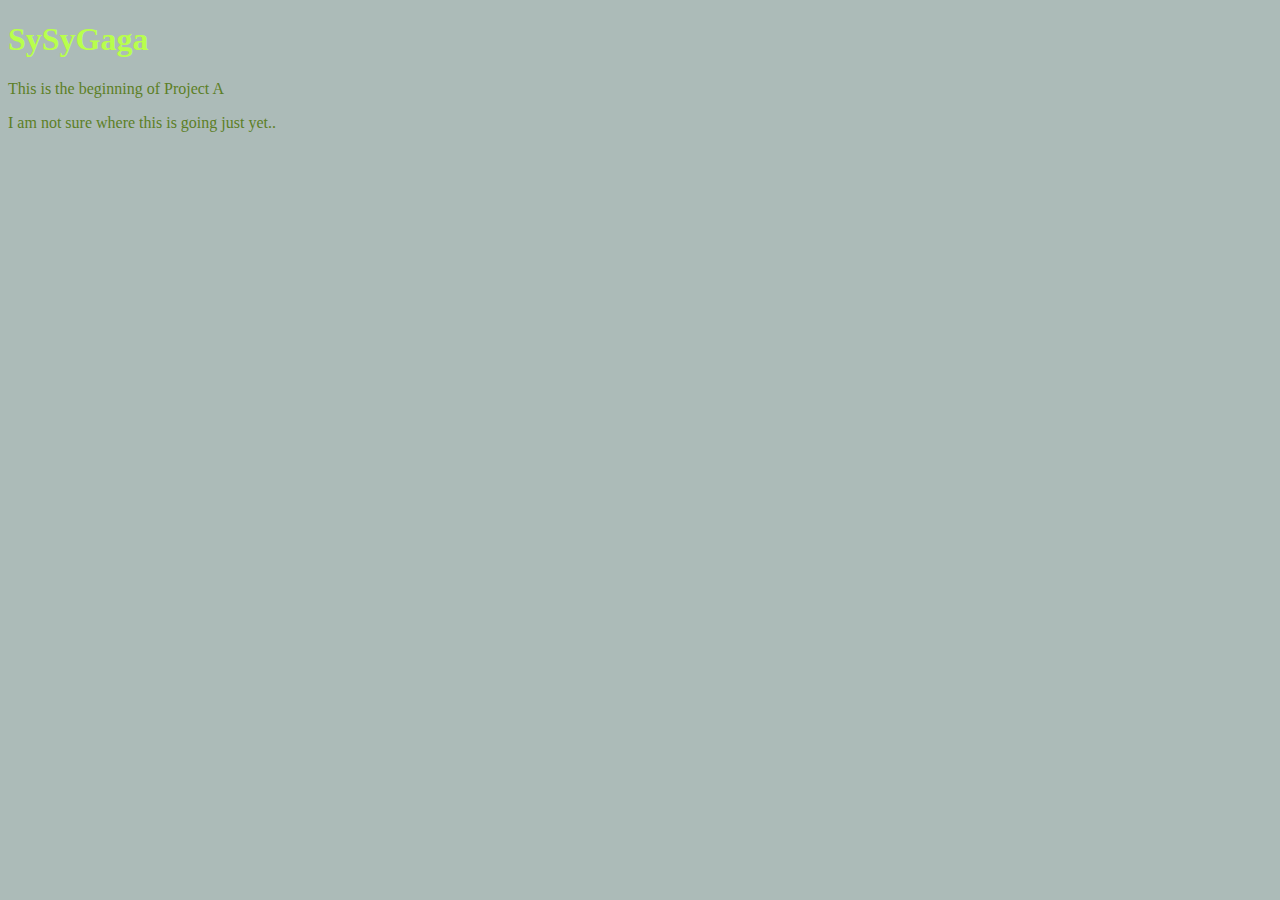
<file: index.html>
<!DOCTYPE html> 

<html>

<head>
<title>sygaga</title>
<link rel="stylesheet" type="text/css" href="css/main.css">
</head> 

<body>

<h1>SySyGaga</h1>

<p>This is the beginning of Project A</p>
<p>I am not sure where this is going just yet..</p>


</body> 

</html>
</file>
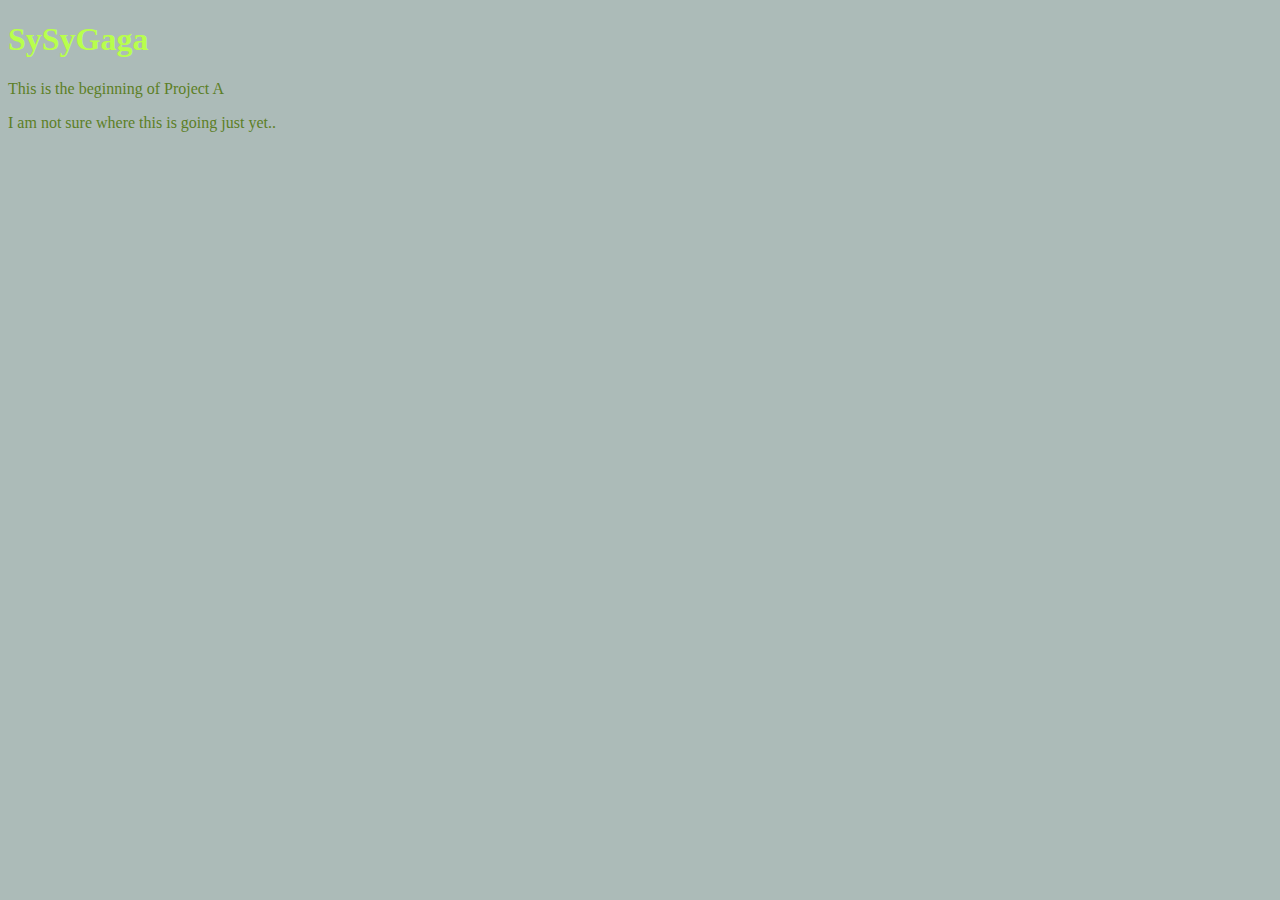
<file: final_project/index.html>
<!DOCTYPE html> 

<html>

<head>
<title>sygaga</title>
<link rel="stylesheet" type="text/css" href="/final_project/css/main.css">
</head> 

<body>

<h1>SySyGaga</h1>

<p>This is the beginning of Project A</p>
<p>I am not sure where this is going just yet..</p>


</body> 

</html>
</file>
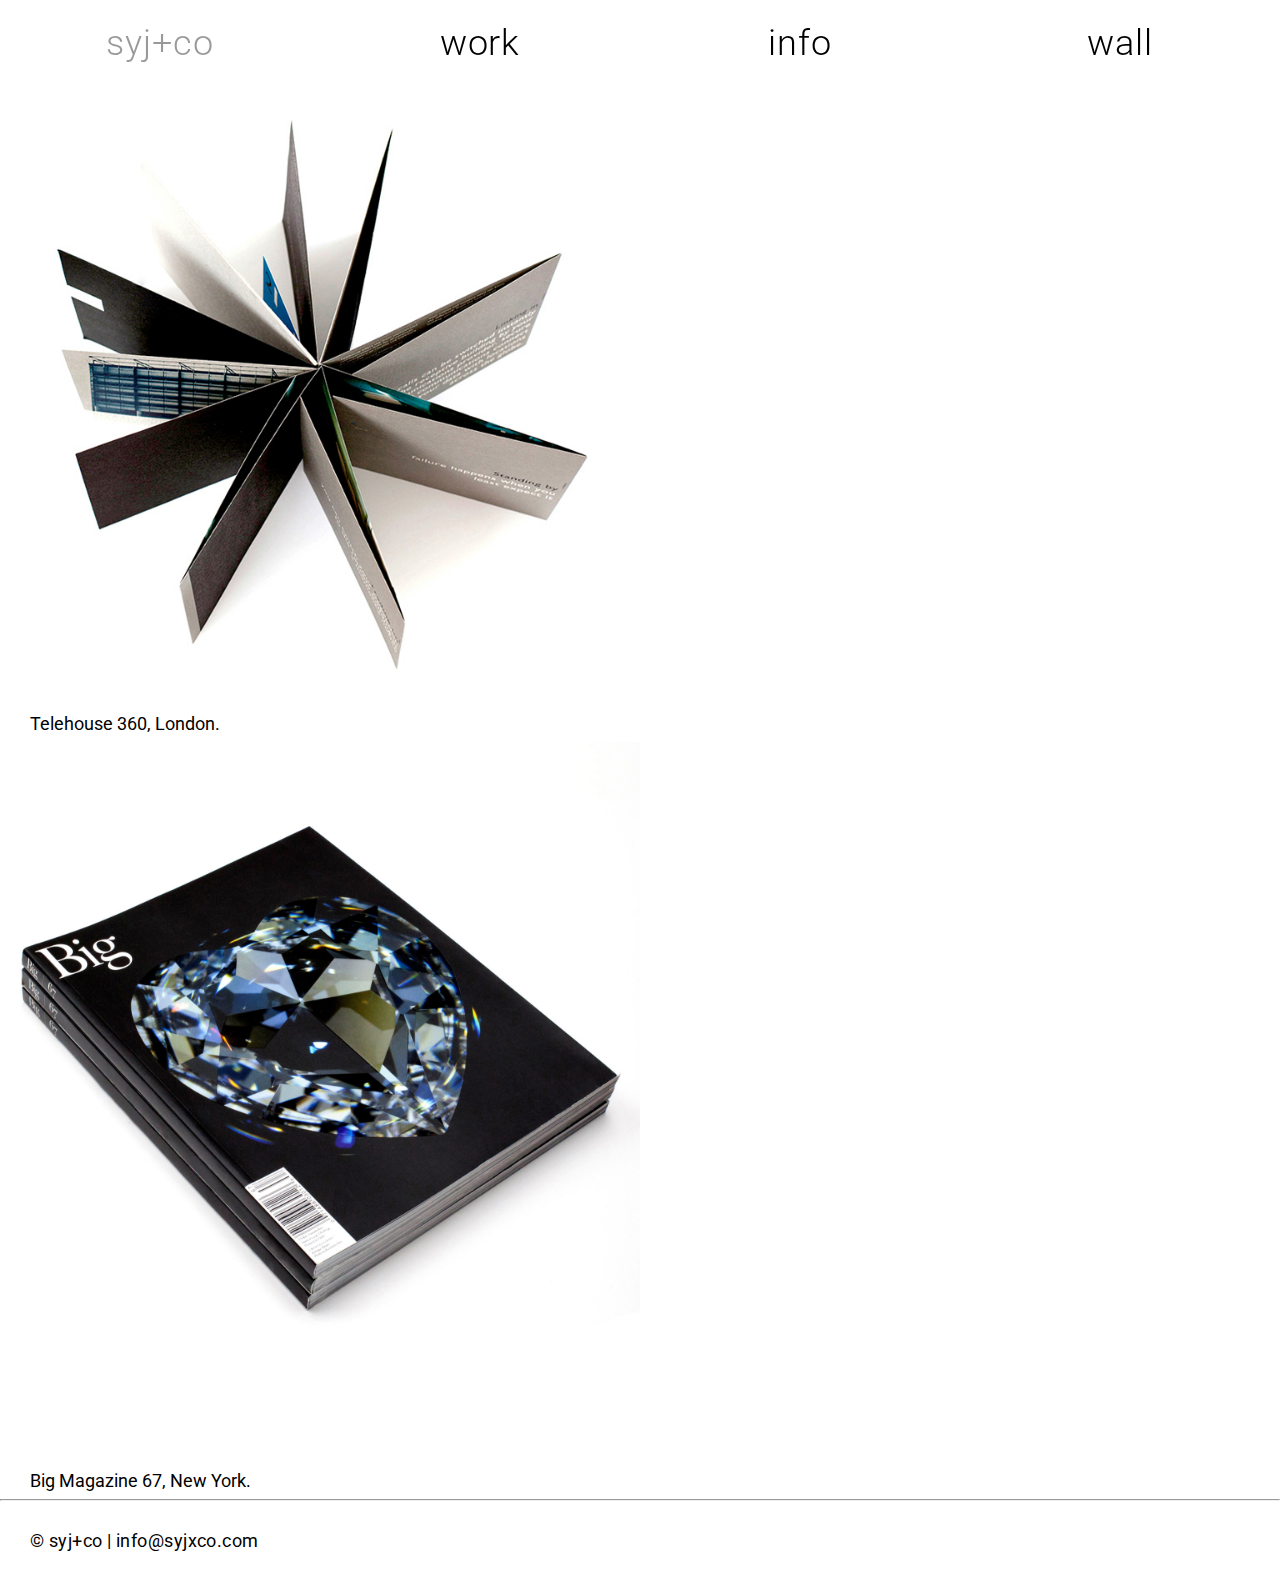
<file: unit_10/index.html>
<!DOCTYPE html>
<html>
<head>
	<title>syj+co</title>
	<link href='https://fonts.googleapis.com/css?family=Roboto:400,100,300,500' rel='stylesheet' type='text/css'>
	<link rel="stylesheet" type="text/css" href="css/reset.css">
	<link rel="stylesheet" type="text/css" href="css/style.css">
</head>

<body>
	<div id="wrapper">

		<header>
			<nav class="clearfix">
				<a href="#" id="mobilenav">&#8803;</a>
<!-- 				<a href="#" id="mobilenav">syj+co</a> -->
				<a href="syj+co" class="current">syj+co</a>
				<a href="work.html">work</a>
				<a href="info.html">info</a>
				<a href="wall.html">wall</a>
			</nav>
		</header>
	
<figure>
    <img src="img/img_th_3_bw.jpg" alt="Telehouse 360" title="Telehouse Corp">
    <figcaption class="th">Telehouse 360, London.</figcaption>
</figure>

<figure>
    <img src="img/Big.jpg" alt="Big Magazine" title="Big Magazine 67">
    <figcaption class="th">Big Magazine 67, New York.</figcaption>
</figure>


<hr>

	<footer>
		<p>
			&copy; syj+co  |  <a href="mailto:info@syjxco.com">info@syjxco.com</a>
		</p>
	</footer> 

	</div>
</body>

</html>
</file>
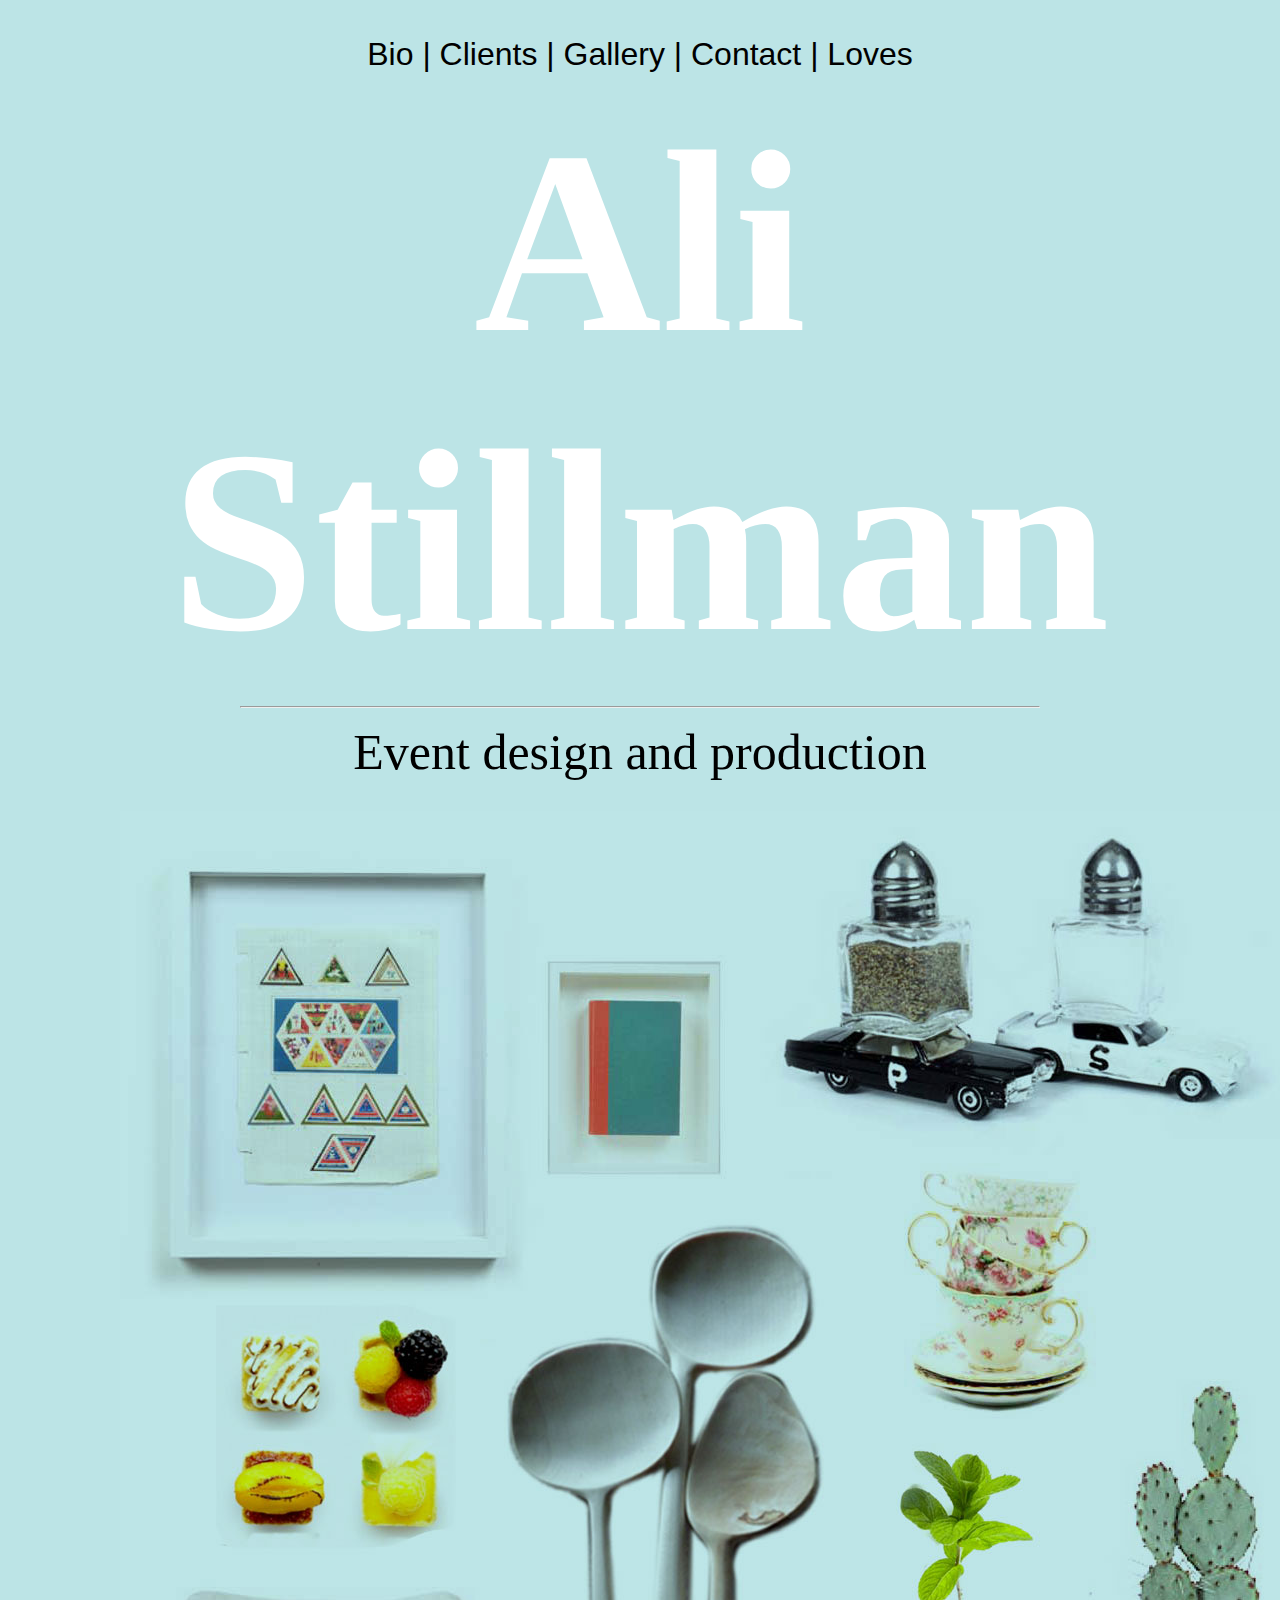
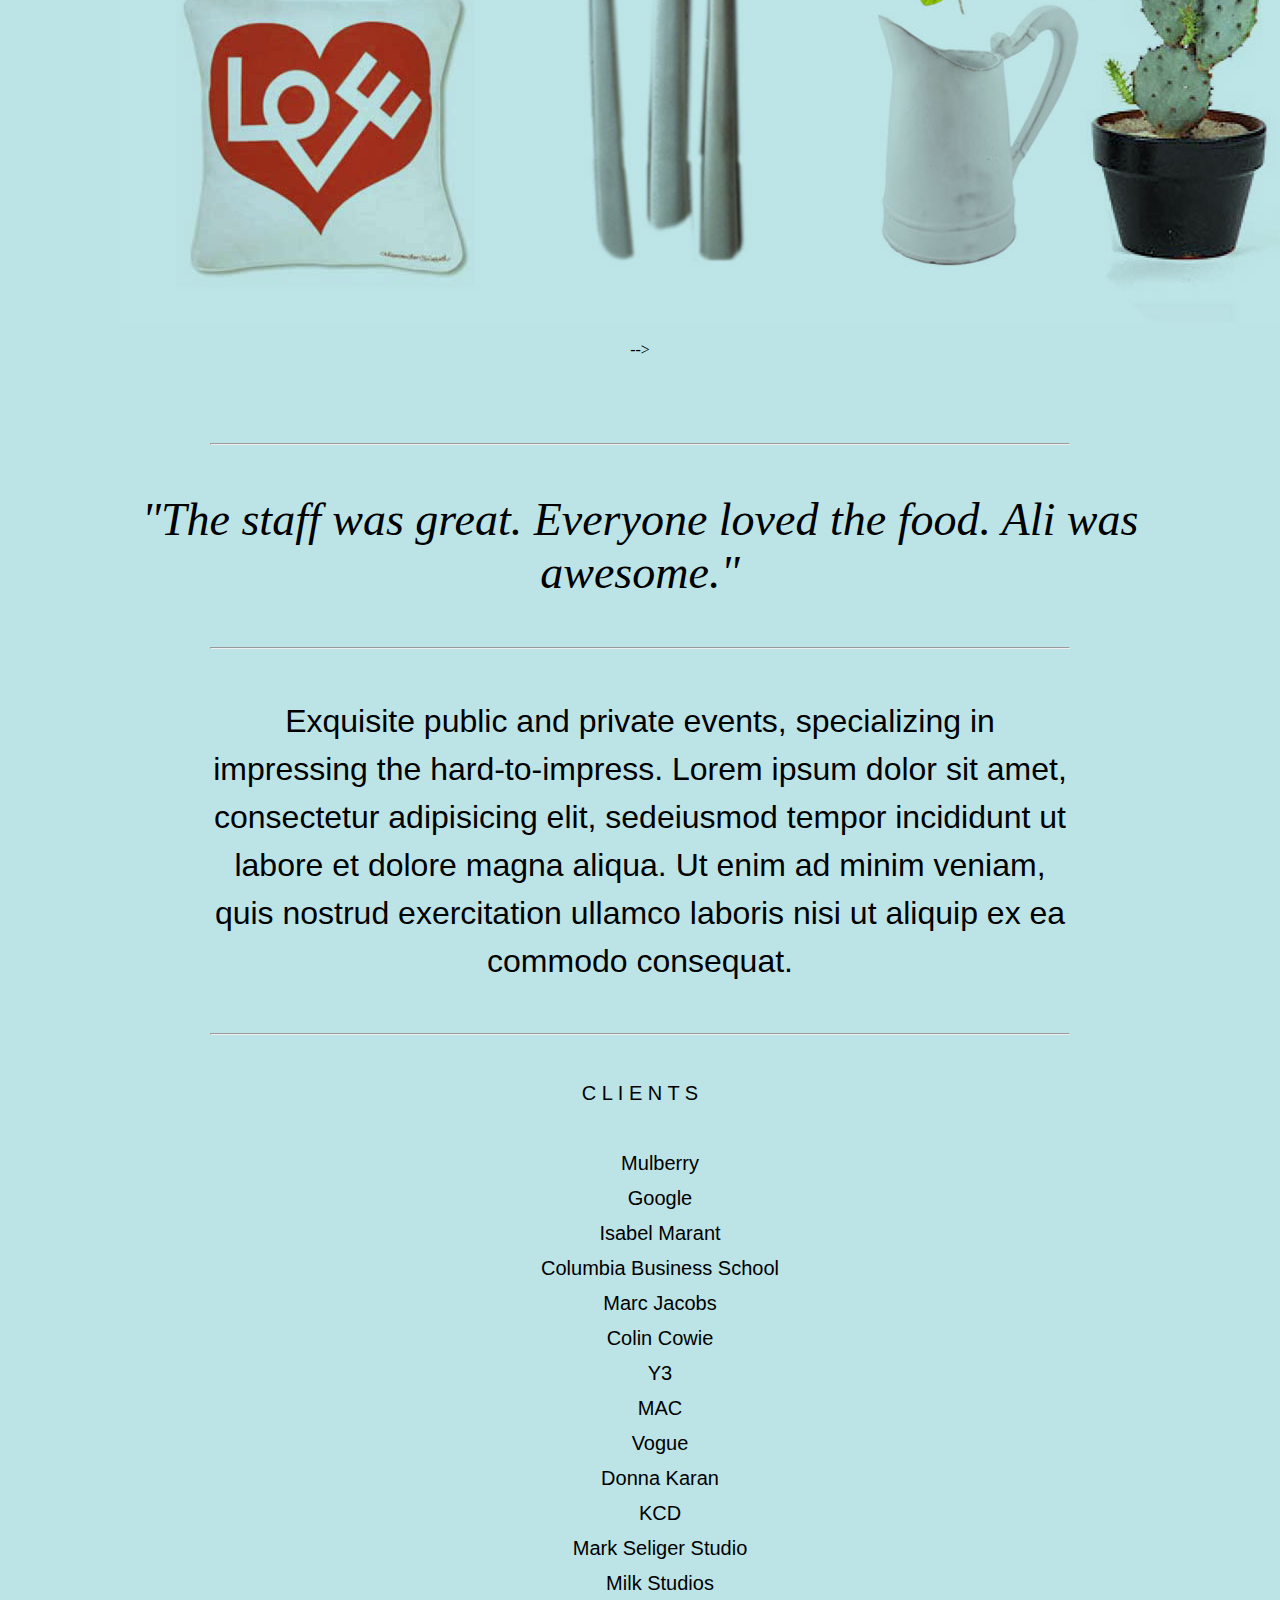
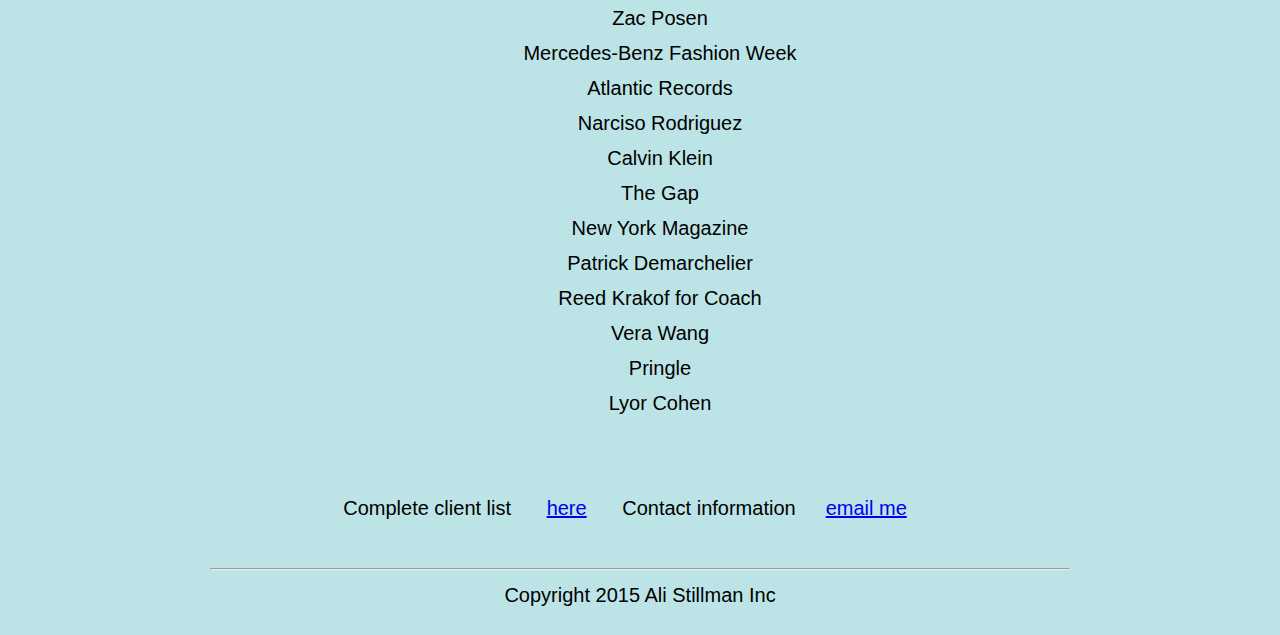
<file: unit_3/index.html>
<!DOCTYPE html>
<html>

<head>
<title>Ali Stillman Events</title>
<link href='https://fonts.googleapis.com/css?family=Libre+Baskerville' rel='stylesheet' type='text/css'>

<!-- <link href='https://fonts.googleapis.com/css?family=Roboto:400,100,100italic,300,300italic,400italic,500,500italic,700,700italic,900,900italic' rel='stylesheet' type='text/css'> -->

<link rel="stylesheet" type="text/css" href="css/style.css">
</head>


<body>

<header>
	<p>
	Bio | Clients | Gallery | Contact | Loves 
	</p>

<!-- <img src="images/as_logo.png" -->

	<div>
	<h1>
	Ali Stillman
	</h1>
	</div>
		<hr>
	<h2>
	Event design and production
	</h2>

</header>

<div>
<img src="images/objects_collage_3_blue.jpg"
alt="World of Ali Stillman Gallery"
title="World of Ali Stillman"
<!-- height=“480px” width=“480px”> -->
</div>


<!-- <h2 id="company description">
Exquisite public and private events,<br>specializing in impressing the hard-to-impress
</h2>
 -->
<br>
<br>
<!-- <h3>
"She's pure joy to work with!"
</h3> -->
<br>

<hr id="small divider">

<br>
<p>
<h4>
"The staff was great. Everyone loved the food. Ali was awesome."
</h4>
</p>
<br>
<hr>
<br>

<p>
Exquisite public and private events, specializing in impressing the hard-to-impress. Lorem ipsum dolor sit amet, consectetur adipisicing elit, sedeiusmod tempor incididunt ut labore et dolore magna aliqua. Ut enim ad minim veniam, quis nostrud exercitation ullamco laboris nisi ut aliquip ex ea commodo consequat.
</p>

<br>
<hr>
<br>

<section>
<h6>C L I E N T S</h6>
<p>
<ul>
<br>
	<li>Mulberry</li>
	<li>Google</li>
	<li>Isabel Marant</li>
	<li>Columbia Business School</li>
	<li>Marc Jacobs</li>
	<li>Colin Cowie</li>
	<li>Y3</li>
	<li>MAC</li>
	<li>Vogue</li>
	<li>Donna Karan</li>
	<li>KCD</li>
	<li>Mark Seliger Studio</li>
	<li>Milk Studios</li>
	<li>Zac Posen</li>
	<li>Mercedes-Benz Fashion Week</li>
	<li>Atlantic Records</li>
	<li>Narciso Rodriguez</li>
	<li>Calvin Klein</li>
	<li>The Gap</li>
	<li>New York Magazine</li>
	<li>Patrick Demarchelier</li>
	<li>Reed Krakof for Coach</li>
	<li>Vera Wang</li>
	<li>Pringle</li>
	<li>Lyor Cohen</li>
<br>
</ul>
</p>
</section>


<footer>
<h6>Complete client list <a href="http://food52.com">here</a>
 Contact information<a href="mailto:s.cheng.one@gmail.com">email me</a></h6>
</footer>


<hr>

<h6>
		Copyright 2015 Ali Stillman Inc
</h6>


</body>


</html>
</file>
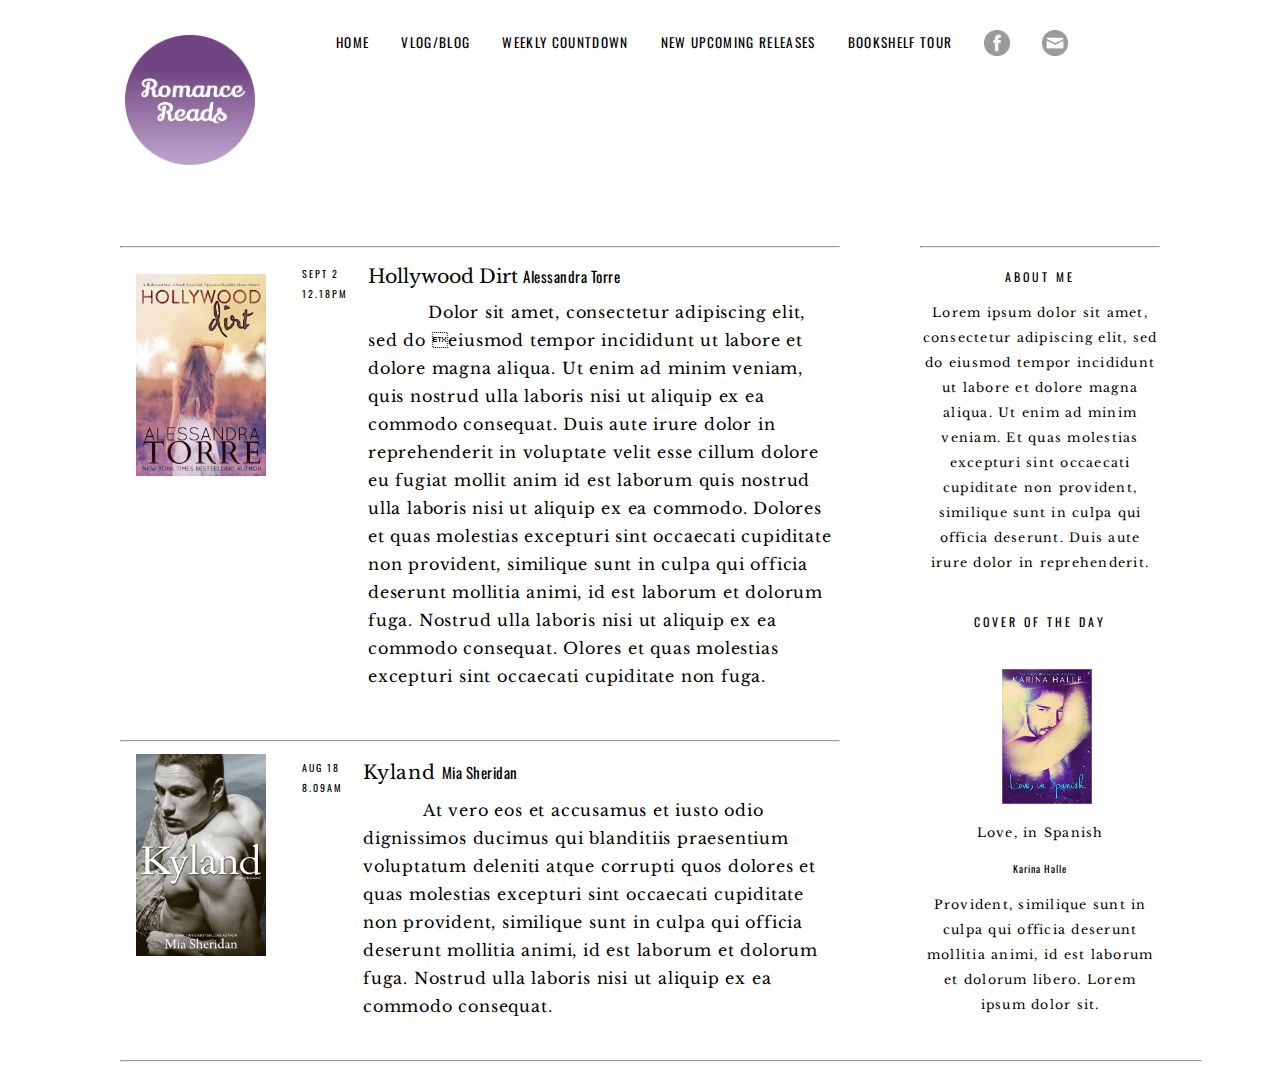
<file: unit_6/index.html>
<!DOCTYPE html>
<html>
	<head>
			<title>Romance Reads</title>
				<link href='https://fonts.googleapis.com/css?family=Oswald:400,300,700' rel='stylesheet' type='text/css'>
				<link href='https://fonts.googleapis.com/css?family=Libre+Baskerville:400,400italic,700' rel='stylesheet' type='text/css'>
			<link rel="stylesheet" type="text/css" href="css/reset.css">
			<link rel="stylesheet" type="text/css" href="css/style.css">
	</head>


<body>

<div id="wrapper">


		<header id="logo">
			<img src="img/rr_logo_circle.png" alt="Romance Reads logo" title="Romance Reads logo">
		</header>


		<nav class="clearfix"> 
			 <a href="index.html">Home</a>
			 <a href="vlog.html">Vlog/Blog</a>
			 <a href="weekly.html">Weekly Countdown</a>
			 <a href="new_releases.html">New Upcoming Releases</a>
			 <a href="bookshelf.html">Bookshelf Tour</a>
		<a href="http://www.facebook.com" target="_blank"><img id="fb" src="img/facebook.png"></a>
		<a href="mailto:donnazimmerman@cfl.rr.com"><img id="mail" src="img/mail.png"></a>

		</nav>

	</header>

		<section id="blogbooks">


<hr>

				<a href="http://www.goodreads.com/book/show/25802884-hollywood-dirt" target="_blank"><img id="
				pic_a" src="img/hollywooddirt-193x300.jpg" alt="Hollywood Dirt book photo" title="Hollywood Dirt book"></a>


<!-- 	<div class="date">
		SEPT 2
		12.18PM
		AUG 18
		8.09AM
		</div>
 -->	

			<ul class="date">
					<li>SEPT 2</li>
					<li>12.18PM</li>
					<!-- <br> -->
			</ul>


			<h2>
				Hollywood Dirt    <span>Alessandra Torre</span>
			</h2>
				<br>
			<div class="entry">
			<p>
				Dolor sit amet, consectetur adipiscing elit, sed do eiusmod tempor incididunt ut labore et dolore magna aliqua. Ut enim ad minim veniam, quis nostrud ulla laboris nisi ut aliquip ex ea commodo consequat. Duis aute irure dolor in reprehenderit in voluptate velit esse cillum dolore eu fugiat mollit anim id est laborum quis nostrud ulla laboris nisi ut aliquip ex ea commodo. Dolores et quas molestias excepturi sint occaecati cupiditate non provident, similique sunt in culpa qui officia deserunt mollitia animi, id est laborum et dolorum fuga. Nostrud ulla laboris nisi ut aliquip ex ea commodo consequat. Olores et quas molestias excepturi sint occaecati cupiditate non fuga.
			</p>
			</div>

<!-- <hr width=780px> -->

<hr>

				<a href="http://www.goodreads.com/book/show/23637440-kyland" target="_blank"><img id="pic_b" src="img/kyland-193x300.jpg" alt="Kyland book photo" title="Kyland book"></a>

			<ul class="date_b">
					<li>AUG 18</li>
					<li>8.09AM</li>
			</ul>


			<div class="entry">
			<h3>
				Kyland   <span>   Mia Sheridan</span>
			</h3>
				<br>
			<p>	
			At vero eos et accusamus et iusto odio dignissimos ducimus qui blanditiis praesentium voluptatum deleniti atque corrupti quos dolores et quas molestias excepturi sint occaecati cupiditate non provident, similique sunt in culpa qui officia deserunt mollitia animi, id est laborum et dolorum fuga. Nostrud ulla laboris nisi ut aliquip ex ea commodo consequat. 
			</p>
			</div>

<!-- <hr width=780px> -->



		</section>

		<aside id="about">

<hr>
		<h5>
			ABOUT ME
		</h5>

		<p class="small_blog"> 
				Lorem ipsum dolor sit amet, consectetur adipiscing elit, sed do eiusmod tempor incididunt ut labore et dolore magna aliqua. Ut enim ad minim veniam. Et quas molestias excepturi sint occaecati cupiditate non provident, similique sunt in culpa qui officia deserunt.	Duis aute irure dolor in reprehenderit.	
				</p>


		<h6>
			COVER OF THE DAY
		<h6>


			<a href="http://www.amazon.com/Love-Spanish-English-sequel-ebook/dp/B00NJVPNIQ" target="_blank"><img id="pic_c" src="img/love_in_spanish.jpg" alt="Love, in Spanish book photo" title="Love, in Spanish book"></a>


		<p class="small_blog"> 
			Love, in Spanish</p>

			<span class="sml">Karina Halle</span>

			<p class="small_blog">Provident, similique sunt in culpa qui officia deserunt mollitia animi, id est laborum et dolorum libero. Lorem ipsum dolor sit.
			</p>


 		</aside>
<hr width=1080px>

<!--  	       	<footer>
				&copy; 2015 Romance Reads
			</footer> -->


</div>

</body>
</html>
</file>
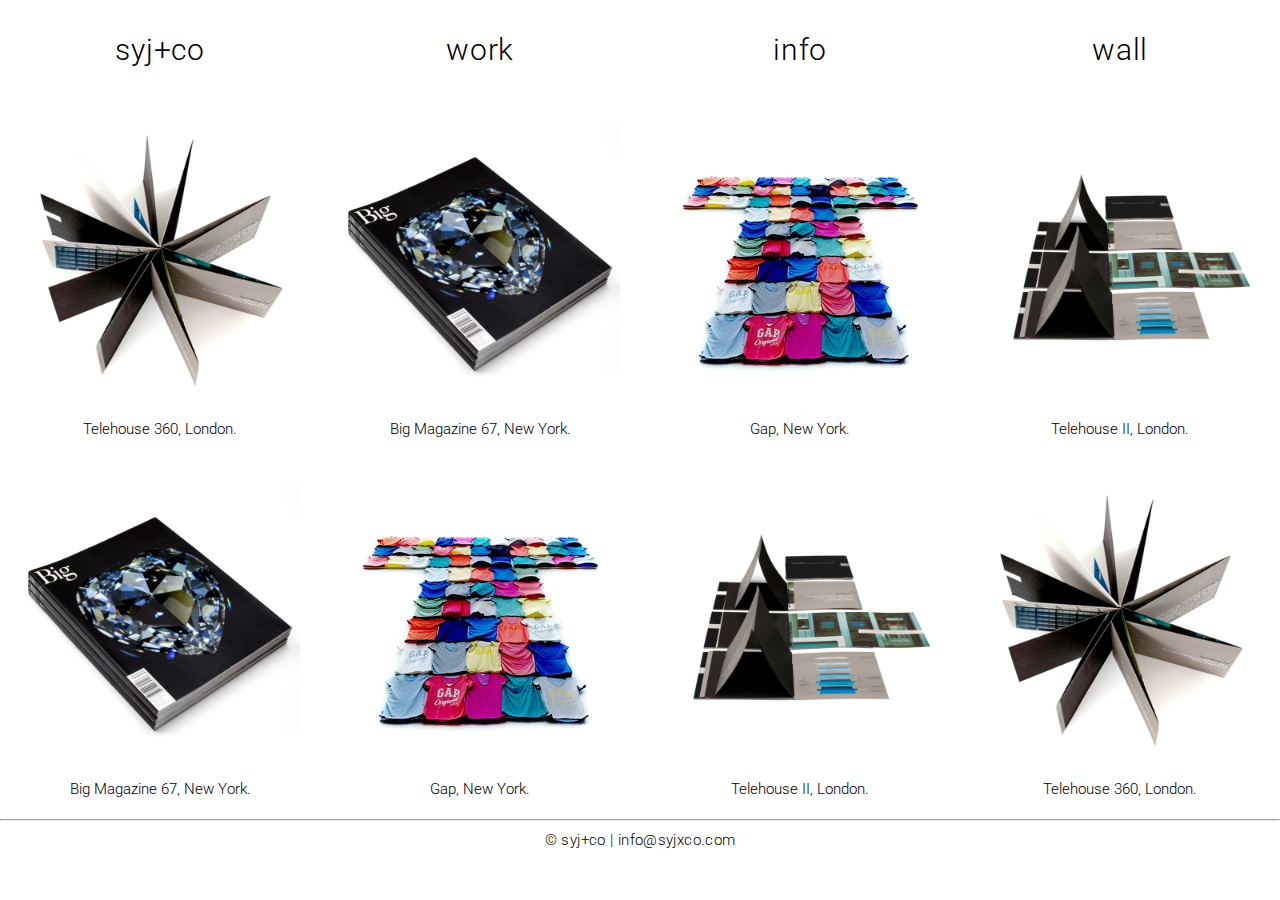
<file: unit_10/syj+co/index.html>
<!DOCTYPE html>
<html>
<head>
	<title>syj+co</title>
	<link href='https://fonts.googleapis.com/css?family=Roboto:400,100,300,500' rel='stylesheet' type='text/css'>
	<link rel="stylesheet" type="text/css" href="css/reset.css">
	<link rel="stylesheet" type="text/css" href="css/style.css">
</head>

<body>
	<div id="wrapper">

		<header>
			<nav class="clearfix">
				<a href="#" id="mobilenav">&#8803;</a>
<!-- 				<a href="#" id="mobilenav">syj+co</a> -->
				<a href="syj+co" class="current">syj+co</a>
				<a href="work.html">work</a>
				<a href="info.html">info</a>
				<a href="wall.html">wall</a>
			</nav>
		</header>
	
<figure>
    <img src="img/img_th_3_bw.jpg" alt="Telehouse 360" title="Telehouse Corp">
    <figcaption class="th">Telehouse 360, London.</figcaption>
</figure>

<figure>
    <img src="img/Big.jpg" alt="Big Magazine" title="Big Magazine 67">
    <figcaption class="th">Big Magazine 67, New York.</figcaption>
</figure>

<figure>
    <img src="img/t-square.jpg" alt="Gap Tees" title="Gap Tees Outdoor">
    <figcaption class="th">Gap, New York.</figcaption>
</figure>

<figure>
    <img src="img/th360_2.jpg" alt="Telehouse II" title="Telehouse II Catalogue">
    <figcaption class="th">Telehouse II, London.</figcaption>
</figure>

<figure>
    <img src="img/Big.jpg" alt="Big Magazine" title="Big Magazine 67">
    <figcaption class="th">Big Magazine 67, New York.</figcaption>
</figure>

<figure>
    <img src="img/t-square.jpg" alt="Gap Tees" title="Gap Tees Outdoor">
    <figcaption class="th">Gap, New York.</figcaption>
</figure>

<figure>
    <img src="img/th360_2.jpg" alt="Telehouse II" title="Telehouse II Catalogue">
    <figcaption class="th">Telehouse II, London.</figcaption>
</figure>


<figure>
    <img src="img/img_th_3_bw.jpg" alt="Telehouse 360" title="Telehouse Corp">
    <figcaption class="th">Telehouse 360, London.</figcaption>
</figure>


<hr>

	<footer>
		<p>
			&copy; syj+co  |  <a href="mailto:info@syjxco.com">info@syjxco.com</a>
		</p>
	</footer> 



	</div>
</body>

</html>
</file>
<file: css/main.css>
body{
	background-color: #ACBBB8
}

h1 {
color: #B8FF4C;
}

h3, p {
color: #5C7F26;
}
</file>
<file: final_project/css/main.css>
body{
	background-color: #ACBBB8
}

h1 {
color: #B8FF4C;
}

h3, p {
color: #5C7F26;
}
</file>
<file: unit_10/css/style.css>
body {

	background-color: #fff;
	color: #000000;
	font-family: "Roboto", sans-serif;
	line-height: 1.5em;
	font-size: 40px;

/*	background-attachment: fixed;*/

}

/*#header {*/


#wrapper {
	margin: auto;
}

header nav {
	position: fixed; 
	width: 100%;
	text-align: center;
	top: 0px;
    background-color: rgba(255, 255, 255, 0.7);
    color: white;
}


header nav a {
	text-decoration: none;
	font-family: "Roboto", sans-serif;
	font-weight: 300;
	font-size: 1.5em;
	letter-spacing: 0.025em;
	color: #000;
	display: block;
	padding: 20px 0px;
	text-align: center;
	float: left;

}

header nav a:hover {
	color: rgba(0, 0, 0, 0.4);
		display: block;	
}
 
header nav:hover a {
	display: block;	

}

nav a.current {
	color: #000;
}

nav a#mobilenav {
	font-size: 2em;
	padding: 10px 0px;
	display: block;
	width: 100%;
}

a {
	text-decoration: none;
	color: #000;
}

figure {
/*	background-size: 100%;*/
/*	background-size: cover;*/
	display: block;
	float: left;
	width: 50%;
}

figcaption {
	font-size: .5em;
	display: block;
	text-align: left;
}


hr {
	clear: both;
}


.th {
	font-size: .75em;
	display: block;
	text-align: left;
	float: left;
	padding: 30px 0px 0px 30px;
	width: 100%;
}


.big {
	font-size: .75em;
	display: block;
	text-align: left;
	float: left;
	width: 100%;
	padding: 30px;

}


.clearfix:after {
	display: block;
	content: "";
	clear: both;
	height:0;
	font-size: 0;
	visibility: hidden;
}


footer p {
	padding: 10px 10px 20px 30px;
	font-size: .75em;
	letter-spacing: 0.025em;
	margin: 0px 0px;
}


@media only screen and (min-width: 360px) {
	body {
		font-size: 1em;
	}
	nav a {
		font-size: 1em;
		line-height: 1.3;
		display: block;
		padding: 0px 0px;
		text-align: center;
		float: left;
		width: 100%;
}

	figure {
		width: 100%;
		float: left;
	}

	figure img {
		width: 100%;
		float: left;
	}

}

@media only screen and (min-width: 675px) {

/*	body {
		font-size: 1.25em;
		line-height: 1.3;
	}*/

	figure {
		width: 100%;
		float: left;
	}

	figure img {
		width: 100%;
		float: left;
	}

	nav a {
		width: 25%;
		padding: .25em 0;
		display: block;
		float: left;
	}

	nav a#mobilenav {
		display: none;
		padding: 0px;
	}

footer {
		clear: both;
	}
}

@media only screen and (min-width: 1020px) {
	body {
		font-size: 1.25em;
	}
	figure img {
/*		width: 33.333%;*/
		width: 50%;
		float: left;
	}
}

@media only screen and (min-width: 1200px) {
	body {
		font-size: 1.5em;
	}
	figure img {
		width: 50%;
	}
}

@media only screen and (min-width: 1680px) {
	#wrapper {
		width: 1500px;
		margin: 0 auto;
		text-align: left;
		display: block;
	}

figure img {
		width: 50%;
	}

}
</file>
<file: unit_3/css/style.css>
/*@import url(https://fonts.googleapis.com/css?family=Roboto:400,100,100italic,300,300italic,400italic,500,500italic,700,700italic,900,900italic);
*/

*{
margin-left: 30px;
margin-right: 30px;
margin-top: 15px;
margin-bottom: 15px;
}



/*	#slogan*/

body {
background-color: #bce4e6;
}

div {
	text-align: center;
}
img {
 background-size: 400px;
	padding-bottom="25px"
}

h1 {	
	font-family: "Libre-Baskerville", serif;
	font-size: 260px;
	text-align: center;
	color: #FFF;
}

hr {
	margin-left: 150px;
	margin-right: 150px;
}



header{
	font-family: "Roboto", sans-serif;
	font-weight: bold;
	text-align: center;
	font-size: 13px;
	color: #000;
}


h2{	
/*	font-family: "Roboto", sans-serif;*/
	font-family: "Libre-Baskerville", serif;
	font-weight: lighter;
	text-align: center;
	font-size: 50px;
	color: #000;
}

h3{
	font-family: "Roboto", sans-serif;
	font-weight: lighter;
	font-size: 70px;
	text-align: center;
}


h4{
	font-family: "Libre-Baskerville", serif;
	font-weight: lighter;
	font-style: italic;
	font-size: 46px;
	text-align: center;
}

h6{
	font-family: "Roboto", sans-serif;
	font-weight: lighter;
	line-height: 1em;
	font-size: 20px;
	text-align: center;

}


p{
	font-family: "Roboto", sans-serif;
	font-weight: lighter;
	font-size: 32px;
	text-align: center;
	margin-left: 150px;
	margin-right: 150px;
	line-height: 1.5em;
}


ul{
	font-family: "Roboto", sans-serif;
		font-weight: lighter;
		font-size: 20px;
	line-height: 1em;
		text-align: center;
	list-style-type: none;
}

footer{
	padding: 20px;
}
</file>
<file: unit_6/css/style.css>
body {
		font-family: "Libre Baskerville", serif;
		font-weight: 400;
		font-size: 16px;
		line-height: 1.5em;
		text-align: left;
	  	background-color: #fff;
	  	padding: 0px;
	 	margin: 20px;
}

img {
	width: 130px;
}


#logo {
	display: block;
	float: left;
	clear: left;
	background-size: 0px;
	text-align: left;
	width: 130px;
	padding-top: 10px;
	padding-right: 60px;
	padding-bottom: 60px;
	margin: 5px;
}

#wrapper {
	margin: 0 auto;
	width: 1040px;
}


nav {
		font-family: "Oswald", sans-serif;
		background-color: #fff;
/*		font-size: 16px;
/*		width: auto;
		font-family: "Oswald", sans-serif;
		font-weight: 400;
		letter-spacing: .5px;
		text-align: center;	*/
}


a {	
	color: #000;
	text-decoration: none;
	font-family: "Oswald", sans-serif;
	text-transform: uppercase;
	font-weight: 400;
	font-size: 10pt;
	letter-spacing: .1em;
	padding: 16px;
	padding-top: 10px;
	text-align: center;	
	display: block;
	float: left;
}


.clearfix:after 
	{
	visibility: hidden;
	display: block;
	font-size: 0;
	content: " ";
	clear: both;
	height: 0;
}


a:hover { 
  background-color: #fff; 
}


#blogbooks {
display: block;
float: left;
max-width: 720px;
}



.date {
		font-family: "Oswald", sans-serif;
		font-size: 10px;
		font-weight: 400;
		text-align: left;
		display: block;
		clear: none;
		letter-spacing: 2px;
		line-height: 2em;
		text-align: left;
		padding-left: 20px;
		padding-right: 20px;
		padding-bottom: 380px;
	 	float: left;
	 	max-width: 60px;
	 	margin-top: 0;
}


.date_b {
		font-family: "Oswald", sans-serif;
		font-size: 10px;
		font-weight: 400;
		text-align: left;
		display: block;
		clear: none;
		letter-spacing: 2px;
		line-height: 2em;
		text-align: left;
		padding-left: 20px;
		padding-right: 20px;
		padding-bottom: 200px;
	 	float: left;
	 	max-width: 60px;
	 	margin-top: 0;
}



h2,h3 {
		font-family: "Libre Baskerville", serif;
		font-size: 19px;
		font-weight: 400;
		padding-bottom: 0px;
		padding-left: 0px;
	 	margin: 0px;
		text-align: left;
		text-indent: 0px;
		display: block;
		float: left;
}



span {	font-family: "Oswald", sans-serif;
		font-size: 15px;
		font-weight: 400;
		display: inline;
		letter-spacing: .5px;
}
	

p {
padding-top: 10px;
padding-bottom: 10px;

}


.entry {
		font-family: "Libre Baskerville", serif;
		font-weight: 400;
		font-size: 16px;
		line-height: 1.75em;
		letter-spacing: .05em;
		text-indent: 60px;
		text-align: left;
	  	background-color: #fff;
	  	margin-left: 0px;
	  	max-width: 860px;
		display: block;
		padding-left: 30px;
		padding-bottom: 30px;
/*		float: left;*/
}



.small_blog {
		font-family: "Libre Baskerville", serif;
		font-weight: 400;
		font-size: 12.5px;
		letter-spacing: .1em;
		line-height: 2em;
		text-align: center;
	  	background-color: #fff;
		padding-top: 10px;
		padding-bottom: 10px;


}

.sml {
		font-family: "Oswald", sans-serif;
		font-size: 10px;
		letter-spacing: .1em;
		font-weight: 400;
		display: inline;
/*		font-variant: small-caps;*/
}


#pic_a {
	display: block;
/*	clear: none;*/
	text-align: left;
	max-width: 130px;
	padding-left: 0px;
	padding-right: 0px;
	padding-bottom: 60px;
	margin-bottom: 60px;
	margin-top: -10px;
}


#pic_b {
	display: block;
	float: left;
	clear: both;
	text-align: left;
	max-width: 130px;
	padding-right: 0px;
	padding-bottom: 0px;
	margin: 0px;
	margin-top: -14px;
}


#pic_c {
	display: block;
/*	float: right;*/
	text-align: center;
	padding-top: 0px;
	max-width: 90px;
	padding-left: 66px;
	padding-right: 60px;
	padding-bottom: 0px;

}


#fb {
	display: block;
/*	float: right;*/
	text-align: center;
	max-height: 26px;
	background-size: 0px;
	max-width: 26px;
	line-height: 1em;
	padding-left: 0px;
	padding-right: 0px;
	padding-bottom: 0px;
}


#mail {
	display: block;
/*	float: right;*/
	text-align: left;
	max-height: 26px;
	background-size: 0px;
	max-width: 26px;
	line-height: 1em;
	padding-left: 0px;
	padding-right: 0px;
	padding-bottom: 0px;
}


h5 {
		font-family: "Oswald", sans-serif;
		font-size: 12px;
		letter-spacing: .25em;
		font-weight: 400;
		text-align: center;
		display: block;
		padding-top: 0px;
	 	margin: 0px;
}

h6 {
		font-family: "Oswald", sans-serif;
		font-size: 12px;
		letter-spacing: .25em;
		font-weight: 400;
		text-align: center;
		display: block;
		padding-top: 24px;
		padding-bottom: 0px;
	 	margin: 0px;
}


#about {
		font-family: "Libre Baskerville", serif;
		font-weight: 400;
		font-size: 13px;
		line-height: 2em;
		text-align: center;
	  	background-color: #fff;
		padding-top: -30px;
	 	margin: 0px;
		display: block;
		float: right;
		max-width: 240px;
}



hr {
margin-top: 10px;
margin-bottom: 16px;
border-width: 1px;
}


}

footer {
		display: block;
		float: left;
		clear: both;
		margin-bottom: 20px;
		text-align: center;
		font-family: "Libre Baskerville", serif;
		font-weight: 400;
		font-size: 11px;

}
</file>
<file: unit_10/syj+co/css/style.css>
body {

	background-color: #fff;
	color: #000000;
	font-family: "Roboto", sans-serif;
	line-height: 3em;
	font-size: 36px;

/*	background-attachment: fixed;*/

}

/*#header {*/


#wrapper {
	margin: auto;
}

/*header nav {
	position: fixed; 
	width: 100%;
	text-align: center;
	top: 0px;
    background-color: rgba(255, 255, 255, 0.7);
    color: white;
}*/

/*nav
*/
header nav {
	position: static; 
	width: auto;
	text-align: center;
		padding: 20px 0px 20px 0px;
    background-color: rgba(255, 255, 255, 0.7);
    color: white;
}

header nav a {
	text-decoration: none;
	font-family: "Roboto", sans-serif;
	font-weight: 300;
	font-size: 1.5em;
	letter-spacing: 0.025em;
	color: #000;
	display: none;
	padding: 20px 0px;
	text-align: center;
	float: left;

}

header nav a:hover {
	color: rgba(0, 0, 0, 0.4);
		display: block;	
}
 
header nav:hover a {
	display: block;	

}

nav a.current {
	color: #000;
}

nav a#mobilenav {
	font-size: 1.75em;
	line-height: .75em;
/*	padding: 30px 0px;*/
	display: block;
	width: 100%;
}

a {
	text-decoration: none;
	color: #000;
}

figure {
/*	background-size: 100%;*/
/*	background-size: cover;*/
	display: block;
	float: left;
	width: 50%;

}

figcaption {
	font-size: .5em;
	display: block;
	text-align: left;


}


hr {
	clear: both;
}


.th {
	font-size: .75em;
	font-family: "Roboto", sans-serif;
	font-weight: 300;
	display: block;
	text-align: center;
	float: left;
	padding: 0px 0px 20px 0px;
	width: 100%;
}


.big {
	font-size: .75em;
	display: block;
	text-align: left;
	float: left;
	width: 100%;
	padding: 30px;

}


.clearfix:after {
	display: block;
	content: "";
	clear: both;
	height:0;
	font-size: 0;
	visibility: hidden;
}


footer p {
	padding: 0px 0px 30px 0px;
	font-size: .75em;
	letter-spacing: 0.025em;
	margin: 0px 0px;
	text-align: center;
}


@media only screen and (min-width: 360px) {
	body {
		font-size: 1.25em;
	}
	nav a {
		font-size: 1.25em;
		line-height: 1em;
		display: block;
		text-align: center;
		float: left;
		width: 100%;
}

	figure {
		width: 100%;
		float: left;
	}

	figure img {
		width: 100%;
		float: left;
	}

footer p {
	font-family: "Roboto", sans-serif;
	font-weight: 300;
	padding: 0px 0px 20px 0px;
	font-size: .75em;
	letter-spacing: 0.025em;
	text-align: center;
	}

	

}

@media only screen and (min-width: 675px) {

	body {
		font-size: 1.25em;
		line-height: 1.3;
	}

	figure {
		width: 100%;
		float: left;
	}

	figure img {
		width: 100%;
		float: left;
	}

	header nav a {
		width: 25%;
		padding: .5em 0;
		display: block;
		float: left;
	}

	nav a#mobilenav {
		display: none;
		padding: 50px;
	}

footer {
		clear: both;
		font-family: "Roboto", sans-serif;
		font-weight: 300;
	}
}

@media only screen and (min-width: 1020px) {
	body {
		font-size: 1.25em;
	}
	figure {
/*		width: 33.333%;*/
		width: 50%;
		float: left;
	}
}

@media only screen and (min-width: 1200px) {
	body {
		font-size: 1.25em;
	}
	figure {
		width: 25%;
	}
}

@media only screen and (min-width: 1680px) {
	#wrapper {
		width: 1500px;
		margin: 0 auto;
		text-align: left;
		display: block;
	}

figure {
		width: 25%;
	}

}
</file>
